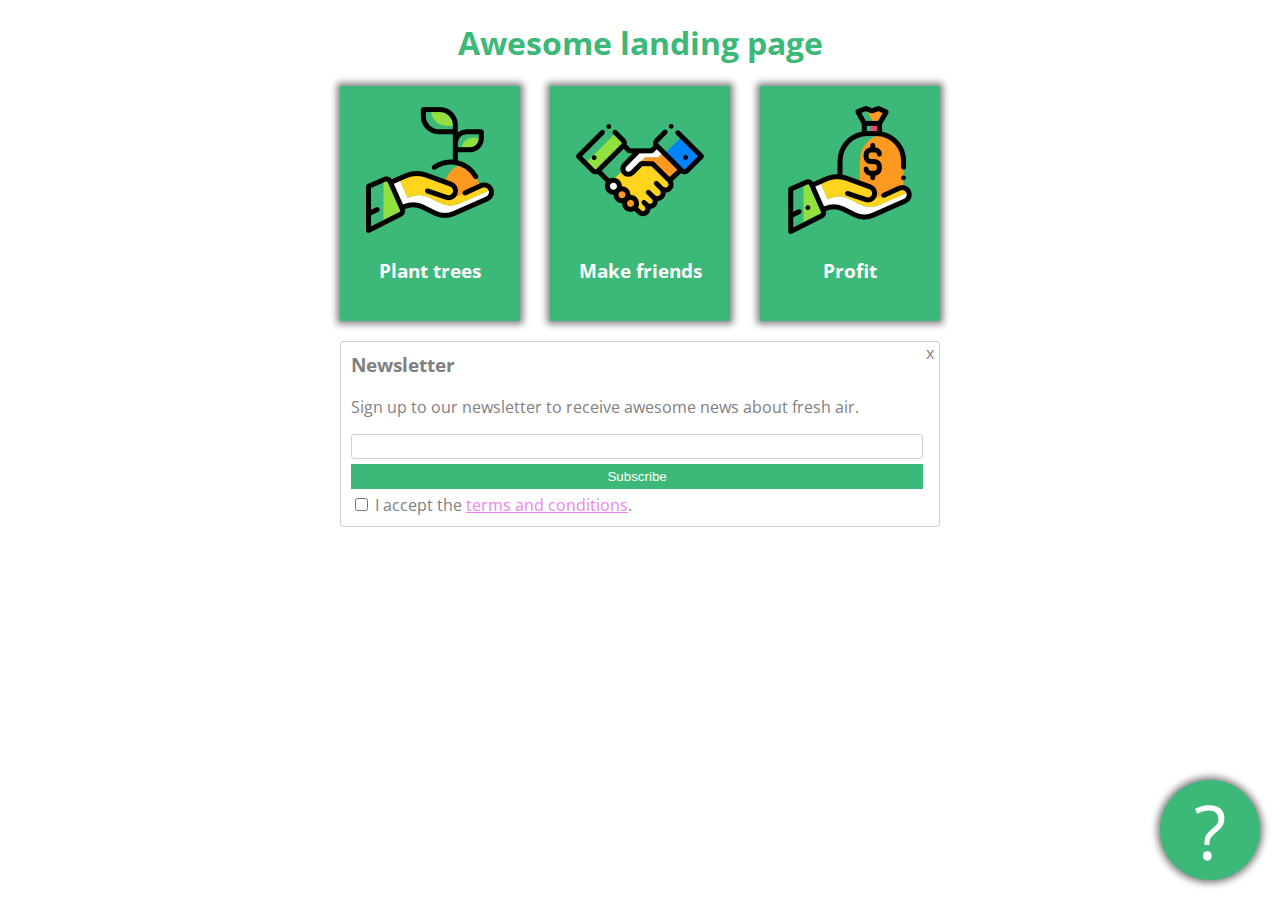
<file: index.html>
<!DOCTYPE html>
<html lang="en" >
<head>
  <meta charset="UTF-8">
  <title>Awesome landing page</title>
  <link rel="preconnect" href="https://fonts.googleapis.com">
<link rel="preconnect" href="https://fonts.gstatic.com" crossorigin>
<link href="https://fonts.googleapis.com/css2?family=Open+Sans&display=swap" rel="stylesheet"><link rel="stylesheet" href="./style.css">

</head>
<body>
<!-- partial:index.partial.html -->
<div class="contain">
  <h1>Awesome landing page</h1>
  <div id="cardholder">
    <div class="card">
       <img src="images/tree.png" alt="tree in hand">
      <h3>Plant trees</h3>
    </div>
    <div class="card">
     <img src="images/deal.png" alt="shake hands">
     <h3>Make friends</h3>
    </div>
    <div class="card">
      <img src="images/money.png" alt="profit">
      <h3>Profit</h3>
    </div>
  </div>
  <div class="newsletter">
    <h3>Newsletter</h3>
    <p>Sign up to our newsletter to receive awesome news about fresh air.</p>
    <form>
      <input type="text" id="email">
      <button type="submit">Subscribe</button>
      <input type="checkbox" id="terms">
      <label for="terms">I accept the <u>terms and conditions</u>.</label>
    </form>
    <div id="x">
      x
    </div>
  </div>
  <div id="moreinfo">
    <a href="about.html">?</a>
  </div>
</div>
<!-- partial -->
  
</body>
</html>
</file>
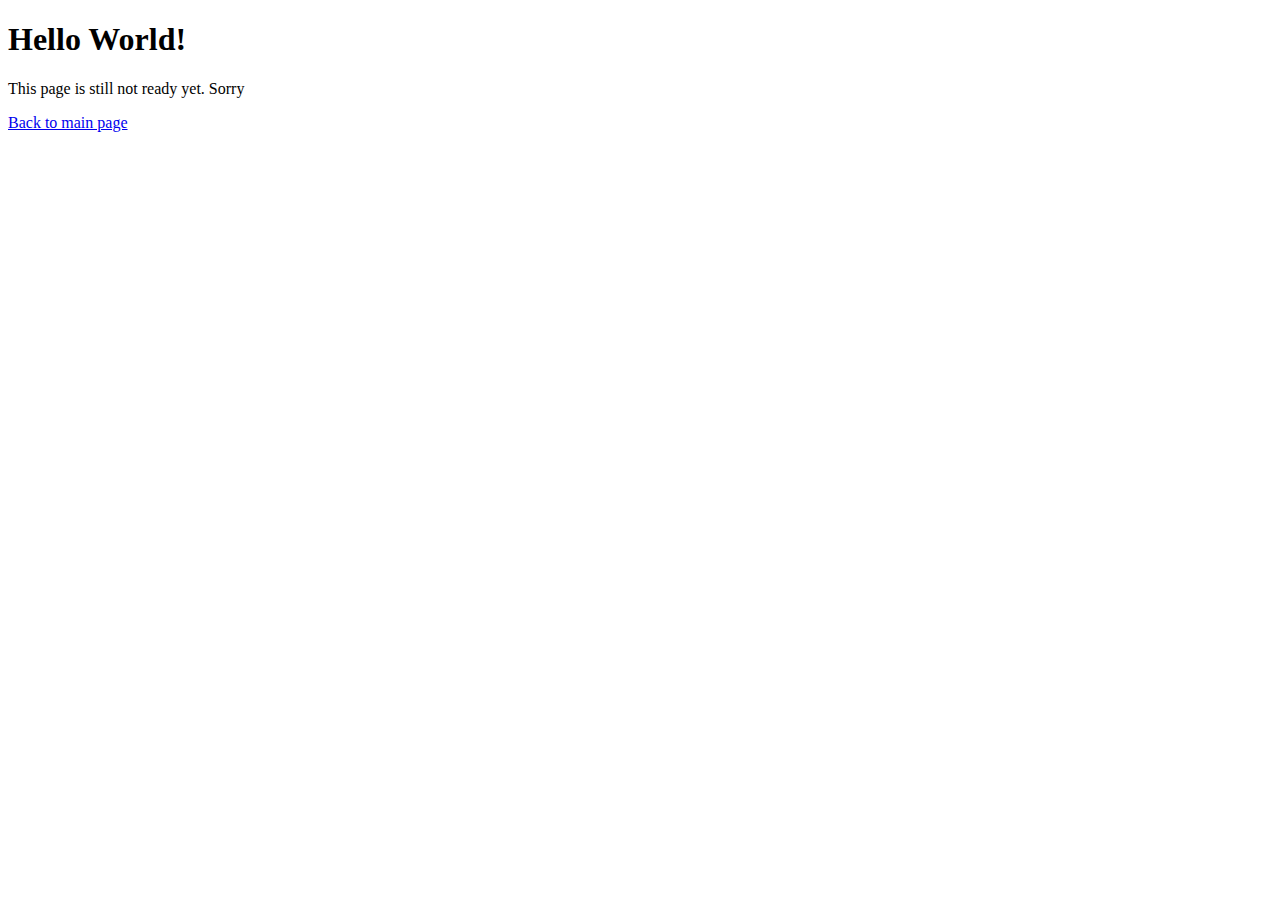
<file: about.html>
<!DOCTYPE html>
<html lang="en">
<head>
    <meta charset="UTF-8">
    <meta http-equiv="X-UA-Compatible" content="IE=edge">
    <meta name="viewport" content="width=device-width, initial-scale=1.0">
    <title>AwesomeLandingPageAbout</title>
</head>
<body>
    <h1>
        Hello World!
    </h1>
    <p>
        This page is still not ready yet. Sorry
    </p>
    <a href="index.html">Back to main page</a>
</body>
</html>
</file>
<file: style.css>
.contain{
  width: 600px;
  margin-right: auto;
  margin-left: auto;
  font-family: 'Open Sans', sans-serif;
}

h1{
  text-align: center;
  color: #3cb878;
}

.newsletter{
  color: grey;
  border: thin solid #cfcfcf;
  padding: 10px;
  border-radius: 3px;
  position: relative;
}

.newsletter button{
  background: #3cb878;
  border: none;
  color: white;
  display: block;
  margin-bottom: 5px;
  width: 99%;
  height: 25px;
}

.newsletter input#email{
  display: block;
  width: 99%;
  height: 25px;
  margin-bottom: 5px;
  border-radius: 3px;
  border: thin solid #cfcfcf;
  box-sizing: border-box
}

.newsletter h3{
  margin-top: 0px;
}

.newsletter input#terms{
  margin-bottom: 5px;
  position: relative;
}

u{
  color: violet;
}

.newsletter #x{
  position: absolute;
  top: 0;
  right: 5px;
}

#moreinfo{
  background: #3cb878;
  text-align: center;
  width: 100px;
  height: 100px;
  border: none;
  border-radius: 50%;
  color: white;
  font-size: 75px;
  position: fixed;
  bottom: 20px;
  right: 20px;
  box-shadow: 0px 0px 7px 3px grey;
}

.card{
  background: #3cb878;
  width: 180px;
  color: white;
  text-align: center;
  padding: 20px 0px;
  box-shadow: 0px 0px 7px 3px grey;
}

#cardholder{
  margin-bottom: 20px;
  display: flex;
  justify-content: space-between;
}

a{
  color: white;
  text-decoration: none;
}
</file>
